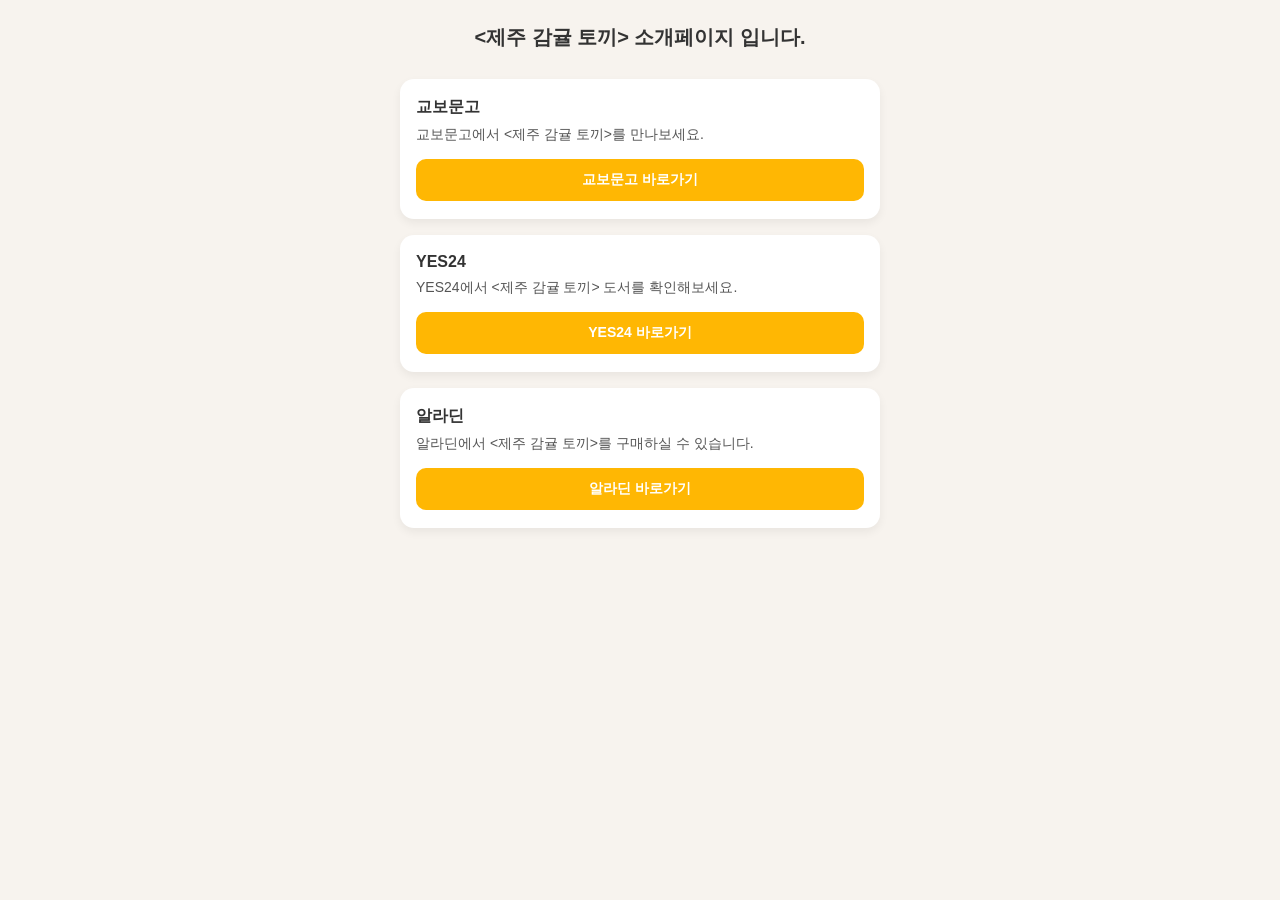
<file: index.html>
<!DOCTYPE html>
<html lang="en">
<head>
  <meta charset="UTF-8" />
  <meta name="viewport" content="width=device-width, initial-scale=1.0" />
  <link rel="stylesheet" href="./index.css">
  <title>&lt;제주 감귤 토끼&gt; 소개페이지</title>
  <meta name="description" content="제주 감귤에서 태어난 토끼 이야기, <제주 감귤 토끼> 도서 소개 및 구매 링크 페이지" />
</head>
<body>
  <div class="container">
    <div class="title">&lt;제주 감귤 토끼&gt; 소개페이지 입니다.</div>
    <div class="card">
      <div class="store-name">교보문고</div>
      <div class="store-desc">교보문고에서 &lt;제주 감귤 토끼&gt;를 만나보세요.</div>
      <a class="link-button" href="https://product.kyobobook.co.kr/detail/S000218854197" target="_blank">교보문고 바로가기</a>
    </div>
    <div class="card">
      <div class="store-name">YES24</div>
      <div class="store-desc">YES24에서 &lt;제주 감귤 토끼&gt; 도서를 확인해보세요.</div>
      <a class="link-button" href="https://www.yes24.com/product/goods/169819845" target="_blank">YES24 바로가기</a>
    </div>

    <div class="card">
      <div class="store-name">알라딘</div>
      <div class="store-desc">알라딘에서 &lt;제주 감귤 토끼&gt;를 구매하실 수 있습니다.</div>
      <a class="link-button" href="http://aladin.kr/p/1EKAB" target="_blank">알라딘 바로가기</a>
    </div>
  </div>
</html>
</file>
<file: index.css>
body {
      margin: 0;
      padding: 0;
      background-color: #f7f3ee;
      font-family: -apple-system, BlinkMacSystemFont, "Apple SD Gothic Neo",
                   "Noto Sans KR", Arial, sans-serif;
      color: #333;
    }
    .container {
      max-width: 480px;
      margin: 0 auto;
      padding: 24px 16px 40px;
    }
    .title {
      text-align: center;
      font-size: 20px;
      font-weight: 700;
      margin-bottom: 28px;
    }
    .card {
      background-color: #ffffff;
      border-radius: 14px;
      padding: 18px 16px;
      margin-bottom: 16px;
      box-shadow: 0 4px 10px rgba(0, 0, 0, 0.06);
    }
    .store-name {
      font-size: 16px;
      font-weight: 700;
      margin-bottom: 6px;
    }
    .store-desc {
      font-size: 14px;
      line-height: 1.5;
      margin-bottom: 14px;
      color: #555;
    }
    .link-button {
      display: inline-block;
      width: 100%;
      text-align: center;
      padding: 12px 0;
      background-color: #ffb703;
      color: #ffffff;
      font-size: 14px;
      font-weight: 600;
      border-radius: 10px;
      text-decoration: none;
    }
    .link-button:hover {
      background-color: #f4a800;
    }
</file>
